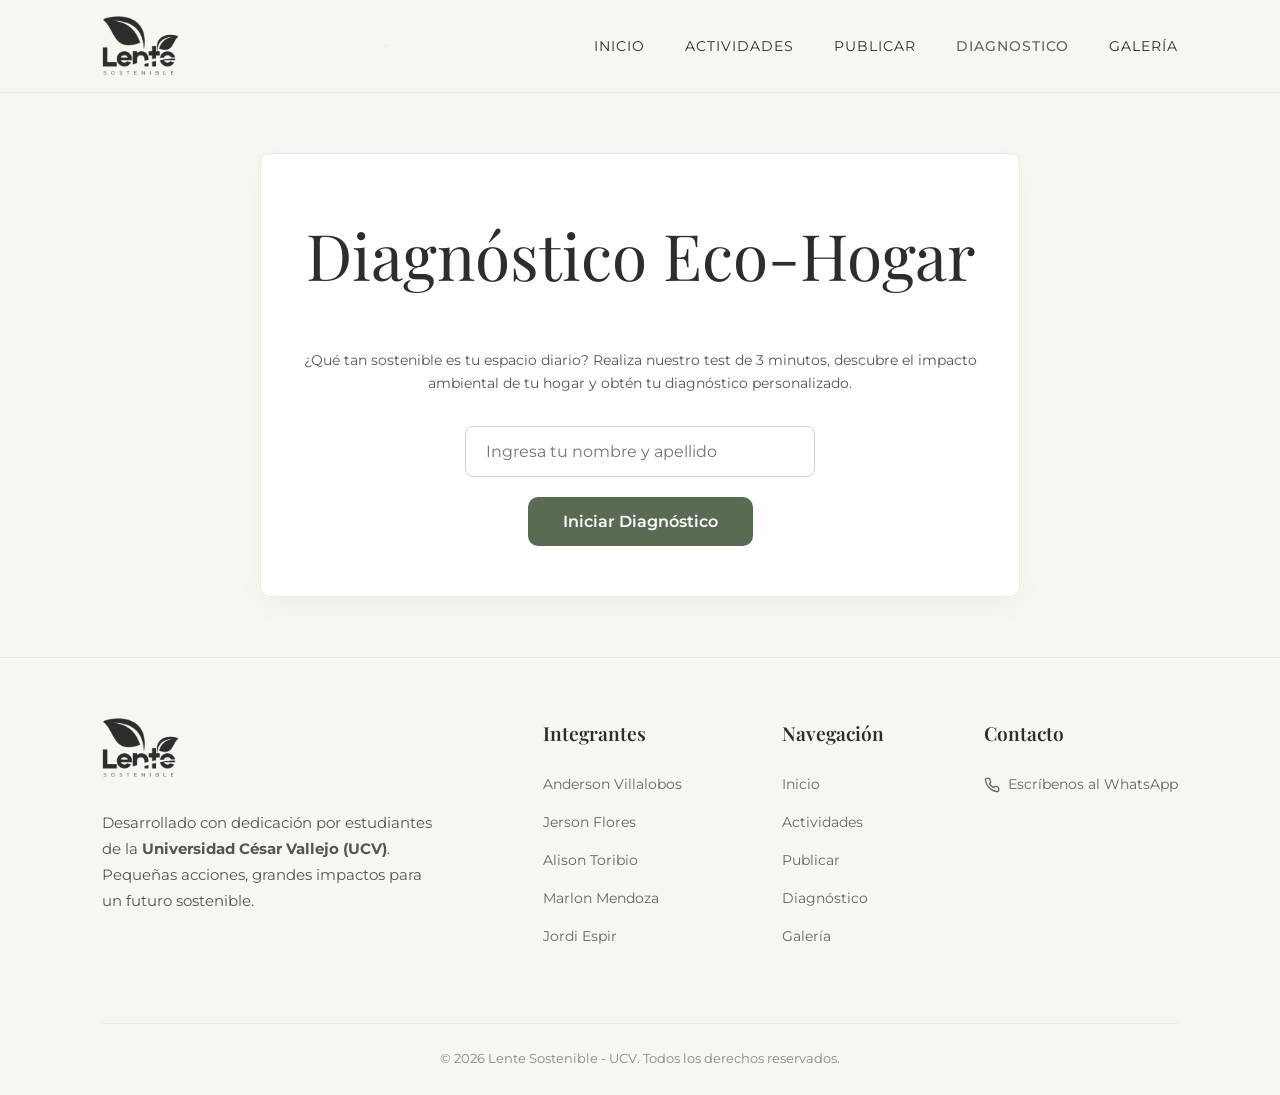
<file: diagnostico.html>
<!DOCTYPE html>
<html lang="es">
<head>
    <meta charset="UTF-8">
    <meta name="viewport" content="width=device-width, initial-scale=1.0">
    <title>Eco-Hogar | Proyecto ODS</title>
    <link rel="icon" type="image/png" href="assets/logo-ventana.png">
    <link href="https://fonts.googleapis.com/css2?family=Playfair+Display:ital,wght@0,400;0,600;1,400&family=Montserrat:wght@300;400;500&display=swap" rel="stylesheet">
    <link rel="stylesheet" href="css/styles.css">
</head>
<body>

    <nav class="navbar">
        <div class="logo">
            <a href="index.html">
                <img src="assets/logo.png" alt="Logo Proyecto ODS" class="logo-img">
            </a>
        </div>
        
        <button class="menu-toggle" id="menu-toggle" aria-label="Abrir menú">
            <span class="bar"></span>
            <span class="bar"></span>
            <span class="bar"></span>
        </button>

        <ul class="nav-links" id="nav-links">
            <li>
                <a href="index.html">
                    <svg class="nav-icon" xmlns="http://www.w3.org/2000/svg" viewBox="0 0 24 24" fill="none" stroke="currentColor" stroke-width="1.5" stroke-linecap="round" stroke-linejoin="round"><path d="m3 9 9-7 9 7v11a2 2 0 0 1-2 2H5a2 2 0 0 1-2-2z"/><polyline points="9 22 9 12 15 12 15 22"/></svg>
                    <span class="nav-text">Inicio</span>
                </a>
            </li>
            <li>
                <a href="decalogos.html">
                    <svg class="nav-icon" xmlns="http://www.w3.org/2000/svg" viewBox="0 0 24 24" fill="none" stroke="currentColor" stroke-width="1.5" stroke-linecap="round" stroke-linejoin="round"><path d="M4 19.5v-15A2.5 2.5 0 0 1 6.5 2H20v20H6.5a2.5 2.5 0 0 1-2-2.5z"/><path d="M6 6h10M6 10h10"/></svg>
                    <span class="nav-text">Actividades</span>
                </a>
            </li>
            <li>
                <a href="interactivo.html">
                    <svg class="nav-icon" xmlns="http://www.w3.org/2000/svg" viewBox="0 0 24 24" fill="none" stroke="currentColor" stroke-width="2" stroke-linecap="round" stroke-linejoin="round">
                        <path d="M23 19a2 2 0 0 1-2 2H3a2 2 0 0 1-2-2V8a2 2 0 0 1 2-2h4l2-3h6l2 3h4a2 2 0 0 1 2 2z"></path>
                        <circle cx="12" cy="13" r="4"></circle>
                    </svg>
                    <span class="nav-text">Publicar</span>
                </a>
            </li>
            <li>
                <a href="diagnostico.html" class="active">
                    <svg class="nav-icon" xmlns="http://www.w3.org/2000/svg" viewBox="0 0 24 24" fill="none" stroke="currentColor" stroke-width="1.5" stroke-linecap="round" stroke-linejoin="round"><path d="M22 11.08V12a10 10 0 1 1-5.93-9.14"></path><polyline points="22 4 12 14.01 9 11.01"></polyline></svg>
                    <span class="nav-text">Diagnostico</span>
                </a>
            </li>
            <li>
                <a href="galeria.html">
                    <svg class="nav-icon" xmlns="http://www.w3.org/2000/svg" viewBox="0 0 24 24" fill="none" stroke="currentColor" stroke-width="1.5" stroke-linecap="round" stroke-linejoin="round"><rect width="18" height="18" x="3" y="3" rx="2" ry="2"/><circle cx="9" cy="9" r="2"/><path d="m21 15-3.086-3.086a2 2 0 0 0-2.828 0L6 21"/></svg>
                    <span class="nav-text">Galería</span>
                </a>
            </li>
        </ul>
    </nav>

    <main class="main-content">
        <div class="eco-wrapper">
            
            <div id="eco-intro" class="eco-card animate-up">
                <h1 class="hero-title">Diagnóstico Eco-Hogar</h1>
                <div class="hero-divider" style="margin: 20px auto;"></div>
                <p class="viewer-narrative-text" style="text-align: center; margin-bottom: 30px;">
                    ¿Qué tan sostenible es tu espacio diario? Realiza nuestro test de 3 minutos, descubre el impacto ambiental de tu hogar y obtén tu diagnóstico personalizado.
                </p>
                <input type="text" id="user-name" class="eco-input" placeholder="Ingresa tu nombre y apellido" autocomplete="off">
                <br>
                <button id="start-btn" class="eco-btn">Iniciar Diagnóstico</button>
                <p id="name-error" class="eco-error hidden">Por favor, ingresa tu nombre para continuar.</p>
            </div>

            <div id="eco-quiz" class="eco-card hidden">
                <div class="eco-progress-bar">
                    <div id="eco-progress-fill" class="eco-progress-fill"></div>
                </div>
                <span id="question-counter" class="viewer-date-label">Pregunta 1 de 10</span>
                <h3 id="question-text" class="section-micro-title" style="margin-top: 15px; font-size: 1.3rem;">Cargando pregunta...</h3>
                
                <div id="options-container" class="eco-options">
                    </div>
            </div>

            <div id="eco-result" class="eco-card hidden animate-up">
                <h2 class="hero-title">Tu Diagnóstico</h2>
                <div class="eco-score-circle">
                    <span id="score-number">0</span>
                    <span style="font-size: 1rem; font-family: var(--font-textos);">Puntos</span>
                </div>
                <h3 id="result-rank" class="section-micro-title" style="margin-top: 20px;">Rango</h3>
                <p id="result-message" class="viewer-narrative-text" style="text-align: center; margin: 20px 0;"></p>
                
                <div id="result-actions">
                    </div>
            </div>

            <canvas id="diploma-canvas" width="800" height="600"></canvas>
        </div>
    </main>

<footer class="footer-moderno">
    <div class="footer-contenido">
        <!-- Sección Izquierda: Branding (Basado en el logo de la imagen de referencia) -->
        <div class="footer-brand">
            <img src="assets/logo.png" alt="Logo UCV ODS" class="footer-logo">
            <p class="footer-desc">Desarrollado con dedicación por estudiantes de la <strong>Universidad César Vallejo (UCV)</strong>. Pequeñas acciones, grandes impactos para un futuro sostenible.</p>
        </div>

        <!-- Secciones Derecha: Distribución de 3 columnas -->
        <div class="footer-links-grid">
            
            <!-- Columna 1: Integrantes -->
            <div class="footer-columna">
                <h4>Integrantes</h4>
                <ul>
                    <li>Anderson Villalobos</li>
                    <li>Jerson Flores</li>
                    <li>Alison Toribio</li>
                    <li>Marlon Mendoza</li>
                    <li>Jordi Espir</li>
                </ul>
            </div>

            <!-- Columna 2: Navegación -->
            <div class="footer-columna">
                <h4>Navegación</h4>
                <ul>
                    <li><a href="index.html">Inicio</a></li>
                    <li><a href="decalogos.html">Actividades</a></li>
                    <li><a href="interactivo.html">Publicar</a></li>
                    <li><a href="diagnostico.html">Diagnóstico</a></li>
                    <li><a href="galeria.html">Galería</a></li>
                </ul>
            </div>

            <!-- Columna 3: Contacto -->
            <div class="footer-columna">
                <h4>Contacto</h4>
                <ul>
                    <li>
                        <!-- Reemplaza el número '51999999999' por el tuyo -->
                        <a href="https://wa.me/51960712178" target="_blank" rel="noopener noreferrer" class="link-whatsapp">
                            <svg xmlns="http://www.w3.org/2000/svg" width="16" height="16" viewBox="0 0 24 24" fill="none" stroke="currentColor" stroke-width="2" stroke-linecap="round" stroke-linejoin="round" class="icon-whatsapp"><path d="M22 16.92v3a2 2 0 0 1-2.18 2 19.79 19.79 0 0 1-8.63-3.07 19.5 19.5 0 0 1-6-6 19.79 19.79 0 0 1-3.07-8.67A2 2 0 0 1 4.11 2h3a2 2 0 0 1 2 1.72 12.84 12.84 0 0 0 .7 2.81 2 2 0 0 1-.45 2.11L8.09 9.91a16 16 0 0 0 6 6l1.27-1.27a2 2 0 0 1 2.11-.45 12.84 12.84 0 0 0 2.81.7A2 2 0 0 1 22 16.92z"></path></svg>
                            Escríbenos al WhatsApp
                        </a>
                    </li>
                </ul>
            </div>
            
        </div>
    </div>
    
    <!-- Sección Inferior: Derechos y Redes -->
    <div class="footer-bottom">
        <p>&copy; 2026 Lente Sostenible - UCV. Todos los derechos reservados.</p>
        <!-- Espacio reservado para íconos sociales si los necesitan en el futuro, similar a image_e0c404.png -->
    </div>
</footer>

    <script src="js/diagnostico.js" defer></script>
</body>
</html>
</file>
<file: css/styles.css>
/* Variables de color y tipografía para mantener la elegancia */
:root {
    --bg-color: #F8F6F0; /* Crema suave */
    --text-color: #2D2D2D; /* Gris muy oscuro, casi negro */
    --accent-color: #5A6B53; /* Verde oliva oscuro y elegante */
    --font-titulos: 'Playfair Display', serif;
    --font-textos: 'Montserrat', sans-serif;
}

* {
    margin: 0;
    padding: 0;
    box-sizing: border-box;
}

body {
    background-color: var(--bg-color);
    color: var(--text-color);
    font-family: var(--font-textos);
    line-height: 1.6;
}

/* ================= NAVEGACIÓN ================= */
.navbar {
    display: flex;
    justify-content: space-between;
    align-items: center;
    padding: 16px 8%; /* Reducimos ligeramente el padding vertical para centrar el logo */
    background-color: var(--bg-color);
    border-bottom: 1px solid #EAEAEA; /* Una línea sutil divisoria estilo museo */
}

/* Control del tamaño y proporción del logo */
.logo-img {
    height: 60px;      /* Altura ideal para que se vea fino y no ocupe demasiado espacio */
    width: auto;       /* Hace que el ancho se adapte automáticamente sin deformar la imagen */
    display: block;
    transition: transform 0.3s ease;
}

/* Efecto sutil al pasar el mouse sobre el logo */
.logo-img:hover {
    transform: scale(1.02);
}

.nav-links {
    display: flex;
    list-style: none;
    gap: 40px; /* Espaciado entre enlaces */
}

.nav-links a {
    text-decoration: none;
    color: var(--text-color);
    font-size: 0.9rem;
    letter-spacing: 1px;
    text-transform: uppercase;
    transition: color 0.3s ease;
}

.nav-links a:hover, .nav-links a.active {
    color: var(--accent-color);
    font-weight: 500;
}
/* Ocultamos los íconos de navegación en pantallas de escritorio */
.nav-icon {
    display: none;
}

/* ================= HERO SECTION ================= */
/* ================= HERO SECTION (CROSS-FADE ELEGANTE) ================= */
.hero {
    position: relative;
    height: 80vh;
    display: flex;
    justify-content: center;
    align-items: center;
    text-align: center;
    overflow: hidden; /* Evita que las imágenes se desborden */
}

.hero-slides {
    position: absolute;
    top: 0; left: 0;
    width: 100%; height: 100%;
    z-index: 1; /* Al fondo de todo */
}

.slide {
    position: absolute;
    top: 0; left: 0;
    width: 100%; height: 100%;
    background-size: cover;
    background-position: center;
    opacity: 0; /* Totalmente invisibles por defecto */
    transition: opacity 2s ease-in-out; /* Aquí se define la finura y lentitud del cambio */
}

.slide.active {
    opacity: 1; /* Solo la imagen con la clase 'active' se desvanece a la vista */
}

.hero-overlay {
    position: absolute;
    top: 0; left: 0; width: 100%; height: 100%;
    background-color: rgba(0, 0, 0, 0.35); 
    z-index: 2; /* Por encima de las imágenes, por debajo del texto */
}

.hero-content {
    position: relative;
    z-index: 3; /* Al frente de todo para que sea clickeable y legible */
    color: #ffffff;
    max-width: 800px;
    padding: 20px;
}

.hero-title {
    font-family: var(--font-titulos);
    font-size: 4rem;
    font-weight: 400;
    margin-bottom: 20px;
}

.hero-subtitle {
    font-size: 1.2rem;
    font-weight: 300;
    margin-bottom: 40px;
}

.btn-primario {
    display: inline-block;
    padding: 15px 35px;
    background-color: transparent;
    color: #fff;
    border: 1px solid #fff;
    text-decoration: none;
    text-transform: uppercase;
    letter-spacing: 2px;
    font-size: 0.8rem;
    transition: all 0.4s ease;
}

.btn-primario:hover {
    background-color: #fff;
    color: var(--text-color);
}

/* ================= INTRO (TARJETAS) ================= */
.intro-section {
    padding: 100px 8%;
    text-align: center;
}

.intro-header h2 {
    font-family: var(--font-titulos);
    font-size: 2.5rem;
    font-weight: 400;
    margin-bottom: 60px;
}

.intro-columnas {
    display: flex;
    justify-content: space-between;
    gap: 30px; /* Espacio entre tarjetas */
}

/* Diseño de la tarjeta elegante */
.tarjeta-intro {
    flex: 1;
    background-color: #fff;
    border: 1px solid #EAEAEA;
    text-align: left;
    transition: transform 0.4s ease, box-shadow 0.4s ease;
}

.tarjeta-intro:hover {
    transform: translateY(-8px);
    box-shadow: 0 15px 30px rgba(0,0,0,0.08);
}

/* La imagen de la tarjeta */
.tarjeta-intro img {
    width: 100%;
    height: 220px;
    object-fit: cover; /* Para que la imagen no se deforme */
    display: block;
}

.tarjeta-contenido {
    padding: 25px;
}

.tarjeta-contenido h3 {
    font-family: var(--font-titulos);
    font-size: 1.4rem;
    margin-bottom: 15px;
    color: var(--text-color);
}

.tarjeta-contenido p {
    font-size: 0.95rem;
    color: #555;
}

/* ================= GRID ODS (ÍCONOS OFICIALES) ================= */
.ods-section {
    padding: 40px 8% 100px;
    text-align: center;
    background-color: #fff;
}

.ods-titulo {
    font-family: var(--font-titulos);
    font-size: 2.5rem;
    margin-bottom: 50px;
}

.ods-grid {
    display: grid;
    /* Las hacemos un poco más grandes para que luzcan los íconos */
    grid-template-columns: repeat(auto-fit, minmax(150px, 1fr));
    gap: 15px;
}

.ods-card {
    background-color: transparent; /* Quitamos el fondo blanco */
    border: none; /* Quitamos bordes */
    padding: 0;
    cursor: pointer;
    transition: transform 0.3s ease, filter 0.3s ease;
    border-radius: 3px;
    overflow: hidden; /* Evita que la imagen se salga del borde redondeado */
}

/* Efecto hover elegante para los íconos */
.ods-card:hover {
    transform: scale(1.05); /* Se agranda un poquito */
    filter: brightness(1.1); /* Se ilumina un poco */
}

.ods-icono {
    width: 100%;
    height: auto;
    display: block;
}

/* ================= FOOTER MODERNO Y ELEGANTE ================= */
.footer-moderno {
    background-color: var(--bg-color); /* Crema suave */
    border-top: 1px solid #EAEAEA;
    padding: 60px 8% 25px; /* Espaciado amplio estilo galería */
    color: var(--text-color);
    font-family: var(--font-textos);
}

.footer-contenido {
    display: flex;
    justify-content: space-between;
    flex-wrap: wrap;
    gap: 50px;
    margin-bottom: 60px;
}

/* Marca y descripción izquierda */
.footer-brand {
    flex: 1;
    min-width: 280px;
    max-width: 400px;
}

.footer-logo {
    height: 60px;
    margin-bottom: 25px;
    transition: transform 0.3s ease;
}

.footer-logo:hover {
    transform: scale(1.02);
}

.footer-desc {
    font-size: 0.95rem;
    color: #555;
    line-height: 1.7;
}

/* Distribución de las listas derechas */
.footer-links-grid {
    flex: 2;
    display: flex;
    justify-content: flex-end;
    gap: 100px; /* Separación amplia entre columnas, como en la referencia */
    flex-wrap: wrap;
}

.footer-columna h4 {
    font-family: var(--font-titulos);
    font-size: 1.2rem;
    font-weight: 600;
    margin-bottom: 25px;
    color: var(--text-color);
}

.footer-columna ul {
    list-style: none;
    padding: 0;
}

.footer-columna ul li {
    margin-bottom: 15px;
    font-size: 0.9rem;
    color: #666; /* Gris para lectura suave */
}

.footer-columna ul li a {
    text-decoration: none;
    color: #666;
    transition: color 0.3s ease;
    display: inline-flex;
    align-items: center;
}

.footer-columna ul li a:hover {
    color: var(--accent-color); /* Verde oliva al pasar el ratón */
    font-weight: 500;
}

.link-whatsapp {
    gap: 8px; /* Espaciado para el ícono */
}

/* Parte inferior del footer (Copyright) */
.footer-bottom {
    border-top: 1px solid #EAEAEA;
    padding-top: 25px;
    text-align: center; /* Cambiado para centrar el texto */
    display: flex;
    justify-content: center; /* Cambiado para centrar el contenido horizontalmente */
    align-items: center;
    font-size: 0.8rem;
    color: #888;
}

/* ================= DISEÑO RESPONSIVE (MÓVILES) ================= */
@media (max-width: 768px) {
    .footer-contenido {
        flex-direction: column;
        gap: 40px;
    }
    
    .footer-links-grid {
        justify-content: flex-start; /* Alinea a la izquierda en celular */
        gap: 40px;
    }

    .footer-columna {
        min-width: 140px; /* Asegura que no se junten demasiado */
    }

    .footer-bottom {
        flex-direction: column;
        text-align: center;
        gap: 15px;
        padding-bottom: 20px; /* Espacio extra considerando tu menú móvil pegado abajo */
    }
}

/* ================= SECCIÓN DECÁLOGO ================= */
.decalogo-header {
    text-align: center;
    padding: 80px 8% 40px;
    background-color: var(--bg-color);
}

.decalogo-header h1 {
    font-family: var(--font-titulos);
    font-size: 3rem;
    font-weight: 400;
    margin-bottom: 15px;
}

.decalogo-header p {
    max-width: 600px;
    margin: 0 auto 40px;
    font-size: 1rem;
    color: #666;
}

/* Contenedor de Pestañas (Botones) */
.tabs-contenedor {
    display: flex;
    justify-content: center;
    gap: 15px;
}

.tab-btn {
    padding: 10px 25px;
    background-color: transparent;
    border: 1px solid #D1CFC8;
    font-family: var(--font-textos);
    font-size: 0.85rem;
    text-transform: uppercase;
    letter-spacing: 1px;
    cursor: pointer;
    transition: all 0.3s ease;
}

.tab-btn:hover, .tab-btn.active {
    background-color: var(--accent-color);
    color: #fff;
    border-color: var(--accent-color);
}

/* Cuadrícula de Compromisos */
.decalogo-section {
    padding: 20px 8% 100px;
}

.decalogo-grid {
    display: grid;
    grid-template-columns: repeat(auto-fit, minmax(280px, 1fr));
    gap: 25px;
}

.decalogo-card {
    background-color: #fff;
    border: 1px solid #EAEAEA;
    padding: 40px 30px;
    display: flex;
    flex-direction: column;
    justify-content: space-between;
    cursor: pointer;
    transition: all 0.4s cubic-bezier(0.16, 1, 0.3, 1);
}

.decalogo-card:hover {
    transform: translateY(-5px);
    border-color: var(--accent-color);
    box-shadow: 0 20px 40px rgba(90, 107, 83, 0.05);
}

.card-numero {
    font-family: var(--font-titulos);
    font-size: 2.5rem;
    color: var(--accent-color);
    font-style: italic;
    margin-bottom: 20px;
    display: block;
}

.decalogo-card h3 {
    font-family: var(--font-titulos);
    font-size: 1.3rem;
    font-weight: 400;
    margin-bottom: 10px;
    color: var(--text-color);
}

.decalogo-card .resumen {
    font-size: 0.9rem;
    color: #777;
}

/* Ocultamos el bloque largo de información en la tarjeta principal */
.detalle-oculto {
    display: none;
}

/* ================= MODAL INTERACTIVO ESTILO MUSEO ================= */
.decalogo-modal {
    position: fixed;
    top: 0; left: 0;
    width: 100%; height: 100%;
    background-color: rgba(0, 0, 0, 0.4);
    backdrop-filter: blur(4px); /* Difumina suavemente el fondo */
    display: flex;
    justify-content: center;
    align-items: center;
    z-index: 1000;
    opacity: 0;
    pointer-events: none;
    transition: opacity 0.4s ease;
}

.decalogo-modal.open {
    opacity: 1;
    pointer-events: auto;
}

.modal-contenido {
    background-color: var(--bg-color);
    padding: 60px 50px;
    max-width: 550px;
    width: 90%;
    position: relative;
    border: 1px solid #D1CFC8;
    transform: translateY(30px);
    transition: transform 0.4s cubic-bezier(0.16, 1, 0.3, 1);
    text-align: left;
}

.decalogo-modal.open .modal-contenido {
    transform: translateY(0);
}

.modal-cerrar {
    position: absolute;
    top: 20px; right: 25px;
    background: none; border: none;
    font-size: 2rem; cursor: pointer;
    color: #999;
}

.modal-numero {
    font-family: var(--font-titulos);
    font-size: 4rem;
    font-style: italic;
    color: var(--accent-color);
    opacity: 0.3;
    line-height: 1;
    margin-bottom: 10px;
    display: block;
}

#modal-titulo {
    font-family: var(--font-titulos);
    font-size: 2rem;
    font-weight: 400;
    margin-bottom: 20px;
    color: var(--text-color);
}

.modal-cuerpo p {
    font-size: 1.05rem;
    color: #444;
    line-height: 1.7;
    margin-bottom: 30px;
}

.modal-badge {
    display: inline-block;
    padding: 6px 16px;
    background-color: var(--accent-color);
    color: #fff;
    font-size: 0.75rem;
    text-transform: uppercase;
    letter-spacing: 1px;
}


/* ==========================================================================
   ================= SECCIÓN: PROYECTO HOGAR SOSTENIBLE =====================
   ========================================================================== */

/* 1. CONTENEDOR PRINCIPAL Y CABECERA DEL CASO DE ESTUDIO */
.project-showcase {
    margin-top: 60px;
    background-color: #FFFFFF;
    border: 1px solid #EAEAEA;
    padding: 50px 8%;
}

.project-header {
    text-align: center;
    margin-bottom: 50px;
}

.project-tag {
    font-size: 0.75rem;
    text-transform: uppercase;
    letter-spacing: 2px;
    color: var(--accent-color);
    font-weight: 600;
}

.project-header h3 {
    font-family: var(--font-titulos);
    font-size: 2rem;
    color: var(--text-color);
    margin: 10px 0;
}


/* 2. ESTRUCTURA DE FASES Y SEPARADORES GENERALES */
.project-phase {
    margin-bottom: 40px;
}

.phase-meta {
    margin-bottom: 25px;
}

.phase-meta h4 {
    font-family: var(--font-titulos);
    font-size: 1.3rem;
    color: var(--text-color);
}

.phase-meta p {
    font-size: 0.9rem;
    color: #666;
}

.phase-divider {
    border: none;
    height: 1px;
    background-color: #F0F0F0;
    margin: 40px 0;
}


/* 3. MAQUETACIÓN VISUAL (GRID, SPLIT Y CONTENEDORES DE IMAGEN) */
/* Grilla estándar de 2 columnas simétricas (Fase 1: Planos) */
.phase-grid {
    display: grid;
    grid-template-columns: 1fr 1fr;
    gap: 20px;
}

/* División estándar asimétrica de 2 columnas */
.phase-split {
    display: grid;
    grid-template-columns: 1.5fr 1fr;
    gap: 30px;
    align-items: center;
}

/* Envoltura premium para imágenes fijas */
.img-wrapper {
    position: relative;
    background-color: #F8F6F0;
    border: 1px solid #EAEAEA;
    overflow: hidden;
}

.text-center { 
    text-align: center; 
}


/* 4. EFECTOS E INTERACTIVIDAD EN IMÁGENES (ZOOM / LIGHTBOX) */
.zoomable-img {
    width: 100%;
    height: auto;
    display: block;
    cursor: zoom-in; /* Indica visualmente que se puede ampliar */
    transition: transform 0.4s ease;
}

.zoomable-img:hover {
    transform: scale(1.03);
}

.img-caption {
    display: block;
    font-size: 0.75rem;
    color: #888;
    margin-top: 8px;
    font-style: italic;
}


/* 5. FASE 02: INTERVENCIÓN RESIDENCIAL (PROPUESTA SOSTENIBLE INTERACTIVA) */
/* Ajuste de proporción optimizado para mitigar peso visual del plano */
.phase-split.split-balanced {
    grid-template-columns: 1.2fr 0.8fr;
    gap: 40px;
    align-items: flex-start; /* Evita desajustes en textos cortos alineando al tope */
}

/* Control y enmarcación estilo paspartú del plano técnico */
.blueprint-wrapper {
    max-width: 650px;
    margin: 0 auto;
    background-color: #FFFFFF;
    padding: 10px;
    border: 1px solid #EAEAEA;
}

.blueprint-wrapper img {
    max-height: 380px;
    width: 100%;
    object-fit: contain;
}

/* Estructura del Índice Refinado de Componentes */
.legend-container-refined {
    background: transparent;
    padding-top: 5px;
}

.legend-title-refined {
    font-family: var(--font-textos);
    font-size: 0.8rem;
    font-weight: 600;
    text-transform: uppercase;
    letter-spacing: 1.5px;
    color: var(--text-color);
    margin-bottom: 15px;
    padding-bottom: 8px;
    border-bottom: 1px solid #EAEAEA;
}

/* Reseteo general de la lista del índice */
.legend-architectural-compact {
    list-style: none;
    padding: 0;
    margin: 0;
}

/* Filas compactas del índice */
.legend-item-compact {
    display: flex;
    align-items: center;
    gap: 14px;
    padding: 10px 0;
    border-bottom: 1px solid #F5F5F3;
}

/* Marco arquitectónico para albergar los íconos del proyecto */
.icon-frame-native {
    width: 32px;
    height: 32px;
    display: flex;
    justify-content: center;
    align-items: center;
    background-color: #F8F6F0; /* Contraste crema suave */
    border-radius: 6px;
    flex-shrink: 0; /* Evita que el contenedor se deforme */
}

.native-icon-img {
    width: 28px;
    height: 28px;
    object-fit: contain;
}

/* Textos informativos de los componentes del plano */
.legend-text-compact h6 {
    font-family: var(--font-textos);
    font-size: 0.85rem;
    font-weight: 600;
    color: var(--text-color);
    margin: 0;
    line-height: 1.2;
}

.legend-text-compact p {
    font-size: 0.75rem;
    color: #666;
    margin: 2px 0 0 0;
    line-height: 1.3;
}


/* 6. FASE 03: VISUALIZACIÓN E IMPLEMENTACIÓN (CARRUSEL MINIMALISTA) */
.sleek-carousel-container {
    position: relative;
    display: flex;
    align-items: center;
    gap: 10px;
}

.sleek-carousel {
    display: flex;
    overflow-x: auto;
    scroll-snap-type: x mandatory;
    scroll-behavior: smooth;
    gap: 15px;
    scrollbar-width: none; /* Oculta barra de navegación en Firefox */
}

.sleek-carousel::-webkit-scrollbar {
    display: none; /* Oculta barra de navegación en Chrome, Safari y Edge */
}

.sleek-carousel img {
    flex: 0 0 100%; /* Obliga a que cada render tome todo el ancho del carrusel */
    scroll-snap-align: center;
}

.carousel-btn {
    background: transparent;
    border: 1px solid #EAEAEA;
    color: var(--text-color);
    font-size: 1.2rem;
    padding: 8px 15px;
    cursor: pointer;
    transition: background 0.3s;
}

.carousel-btn:hover {
    background: #F8F6F0;
}


/* 7. ADAPTABILIDAD RESPONSIVE REFINADA (MÓVILES) */
@media (max-width: 768px) {
    /* Unificación de colapso vertical para todas las variantes de grilla */
    .phase-grid, 
    .phase-split,
    .phase-split.split-balanced {
        grid-template-columns: 1fr;
        gap: 30px;
    }
    
    /* Liberación de restricciones espaciales en pantallas pequeñas */
    .blueprint-wrapper {
        max-width: 100%;
        padding: 5px;
    }
    
    .blueprint-wrapper img {
        max-height: none;
    }

    .project-showcase {
        padding: 40px 5%;
    }

    /* Ocultamos los botones físicos: en móvil el usuario interactúa mediante touch (swipe) */
    .carousel-btn {
        display: none;
    }
}


/* ==========================================================================
   ================= COMPONENTE: LIGHTBOX / MODAL PREMIUM ===================
   ========================================================================== */

.lightbox-overlay {
    position: fixed;
    top: 0;
    left: 0;
    width: 100%;
    height: 100%;
    background-color: rgba(20, 20, 20, 0.92); /* Fondo oscuro sofisticado */
    display: flex;
    justify-content: center;
    align-items: center;
    z-index: 3000; /* Asegura que esté por encima del menú y el contenido */
    opacity: 1;
    transition: opacity 0.3s ease;
}

/* Estado oculto indispensable para el JavaScript */
.lightbox-overlay.hidden {
    display: none;
    opacity: 0;
    pointer-events: none;
}

/* Contenedor de la imagen ampliada */
#lightbox-target {
    max-width: 85%;
    max-height: 80vh;
    object-fit: contain;
    border: 5px solid #FFFFFF; /* Marco paspartú blanco */
    box-shadow: 0 20px 40px rgba(0, 0, 0, 0.6);
    animation: zoomInLight 0.3s ease;
}

/* Botón de cierre (X) */
.close-lightbox {
    position: absolute;
    top: 30px;
    right: 40px;
    font-size: 3rem;
    color: #FFFFFF;
    cursor: pointer;
    line-height: 1;
    transition: color 0.3s, transform 0.3s;
}

.close-lightbox:hover {
    color: var(--accent-color);
    transform: scale(1.1);
}

/* Animación sutil de apertura */
@keyframes zoomInLight {
    from {
        transform: scale(0.95);
        opacity: 0;
    }
    to {
        transform: scale(1);
        opacity: 1;
    }
}

/* Ajuste adaptativo para móviles */
@media (max-width: 768px) {
    #lightbox-target {
        max-width: 92%;
        border: 3px solid #FFFFFF;
    }
    .close-lightbox {
        top: 20px;
        right: 25px;
        font-size: 2.5rem;
    }
}

/* ================= SECCIÓN PODCAST (SPLIT LAYOUT) ================= */
.podcast-container {
    display: flex;
    min-height: calc(100vh - 86px - 70px); /* Ajuste dinámico restando Navbar y Footer */
    background-color: #fff;
}

/* Bloque de Imagen Ocupa el 45% exacto */
.podcast-cover-wrapper {
    flex: 0 0 45%;
    position: relative;
    overflow: hidden;
    background-color: #1a1a1a;
}

.podcast-cover {
    width: 100%;
    height: 100%;
    position: relative;
}

.podcast-cover img {
    width: 100%;
    height: 100%;
    object-fit: cover;
    transition: transform 1.2s cubic-bezier(0.16, 1, 0.3, 1);
}

/* Efecto dramático de exposición al pasar el mouse por la sección */
.podcast-container:hover .podcast-cover img {
    transform: scale(1.04);
}

.cover-overlay {
    position: absolute;
    top: 0; left: 0;
    width: 100%; height: 100%;
    background: linear-gradient(to right, rgba(0,0,0,0.2), transparent);
    pointer-events: none;
}

/* Bloque de Contenido Ocupa el 55% */
.podcast-content {
    flex: 0 0 55%;
    padding: 80px 8%;
    display: flex;
    flex-direction: column;
    justify-content: center;
}

.podcast-tag {
    font-size: 0.75rem;
    text-transform: uppercase;
    letter-spacing: 2px;
    color: var(--accent-color);
    font-weight: 500;
    margin-bottom: 15px;
    display: block;
}

.podcast-titulo {
    font-family: var(--font-titulos);
    font-size: 2.6rem;
    font-weight: 400;
    line-height: 1.25;
    margin-bottom: 20px;
    color: var(--text-color);
}

.podcast-meta {
    font-size: 0.85rem;
    color: #777;
    margin-bottom: 30px;
}

.meta-separador {
    margin: 0 10px;
    color: #D1CFC8;
}

.podcast-descripcion {
    font-size: 1.05rem;
    line-height: 1.7;
    color: #444;
    margin-bottom: 45px;
    max-width: 580px;
}

/* ================= REPRODUCTOR MINIMALISTA CUSTOM ================= */
.custom-player {
    background-color: #fff;
    border: 1px solid #EAEAEA;
    padding: 25px 30px;
    max-width: 580px;
    box-shadow: 0 10px 30px rgba(0,0,0,0.02);
}

.player-controles {
    display: flex;
    align-items: center;
    gap: 20px;
}

/* Botón Play Redondo Minimalista */
.player-btn {
    width: 45px;
    height: 45px;
    border-radius: 50%;
    border: none;
    background-color: var(--accent-color);
    cursor: pointer;
    display: flex;
    justify-content: center;
    align-items: center;
    transition: all 0.3s ease;
}

.player-btn:hover {
    background-color: var(--text-color);
    transform: scale(1.05);
}

.player-btn svg {
    width: 18px;
    height: 18px;
    fill: #fff;
}

/* Barra de Tiempo Interactiva */
.progreso-contenedor {
    flex: 1;
    cursor: pointer;
    padding: 10px 0; /* Área de click aumentada */
}

.progreso-linea {
    width: 100%;
    height: 3px;
    background-color: #E8E6E0;
    position: relative;
}

.progreso-actual {
    height: 100%;
    width: 0%;
    background-color: var(--accent-color);
    position: absolute;
    top: 0; left: 0;
    transition: width 0.1s linear;
}

/* Contadores numéricos */
.player-tiempo {
    font-family: var(--font-textos);
    font-size: 0.85rem;
    color: #666;
    display: flex;
    gap: 4px;
    min-width: 80px;
    justify-content: flex-end;
}

.hidden {
    display: none !important;
}

/* Responsive para Pantallas Medianas/Pequeñas */
@media (max-width: 992px) {
    .podcast-container {
        flex-direction: column;
    }
    .podcast-cover-wrapper, .podcast-content {
        flex: 0 0 100%;
    }
    .podcast-cover-wrapper {
        height: 350px;
    }
    .podcast-content {
        padding: 50px 8%;
    }
}


/* ================= SECCIÓN VIDEOS (SIMETRÍA PREMIUM) ================= */
.videos-container {
    padding: 80px 8% 120px;
    background-color: var(--bg-color);
    text-align: center;
}

.videos-header {
    margin-bottom: 60px;
}

.videos-tag {
    font-size: 0.75rem;
    text-transform: uppercase;
    letter-spacing: 2px;
    color: var(--accent-color);
    font-weight: 500;
    margin-bottom: 15px;
    display: block;
}

.videos-header h1 {
    font-family: var(--font-titulos);
    font-size: 3rem;
    font-weight: 400;
    margin-bottom: 20px;
}

.videos-header p {
    max-width: 650px;
    margin: 0 auto;
    font-size: 1.05rem;
    color: #555;
    line-height: 1.7;
}

/* Grilla fija de dos columnas idénticas */
.videos-grid {
    display: grid;
    grid-template-columns: repeat(2, 1fr);
    gap: 40px;
    max-width: 1150px;
    margin: 0 auto;
}

.video-card {
    background-color: #fff;
    border: 1px solid #EAEAEA;
    text-align: left;
    cursor: pointer;
    transition: transform 0.4s cubic-bezier(0.16, 1, 0.3, 1), box-shadow 0.4s ease;
}

.video-card:hover {
    transform: translateY(-6px);
    box-shadow: 0 15px 35px rgba(0, 0, 0, 0.04);
}

/* Forzar proporción 16:9 exacta sin importar el tamaño de pantalla */
.video-thumbnail-wrapper {
    position: relative;
    width: 100%;
    padding-top: 56.25%; /* Relación de aspecto clásica 16:9 */
    overflow: hidden;
    background-color: #000;
}

.video-thumbnail {
    position: absolute;
    top: 0; left: 0;
    width: 100%; height: 100%;
    object-fit: cover;
    transition: transform 0.8s cubic-bezier(0.16, 1, 0.3, 1);
}

.video-card:hover .video-thumbnail {
    transform: scale(1.04);
}

/* Filtro translúcido sobre el póster */
.video-overlay-card {
    position: absolute;
    top: 0; left: 0;
    width: 100%; height: 100%;
    background-color: rgba(0, 0, 0, 0.2);
    display: flex;
    justify-content: center;
    align-items: center;
    transition: background-color 0.3s ease;
}

.video-card:hover .video-overlay-card {
    background-color: rgba(0, 0, 0, 0.4);
}

/* Botón de Play Flotante */
.play-icon-circle {
    width: 65px;
    height: 65px;
    border-radius: 50%;
    background-color: rgba(255, 255, 255, 0.95);
    display: flex;
    justify-content: center;
    align-items: center;
    transition: all 0.3s cubic-bezier(0.16, 1, 0.3, 1);
    box-shadow: 0 6px 20px rgba(0,0,0,0.15);
}

.video-card:hover .play-icon-circle {
    transform: scale(1.1);
    background-color: var(--accent-color);
}

.play-icon-circle svg {
    width: 24px;
    height: 24px;
    fill: var(--text-color);
    margin-left: 4px; /* Pequeño ajuste geométrico para centrar el triángulo */
    transition: fill 0.3s ease;
}

.video-card:hover .play-icon-circle svg {
    fill: #fff;
}

.video-info {
    padding: 30px;
}

.video-info h3 {
    font-family: var(--font-titulos);
    font-size: 1.4rem;
    font-weight: 400;
    margin-bottom: 12px;
    color: var(--text-color);
}

.video-info p {
    font-size: 0.95rem;
    color: #666;
    line-height: 1.6;
}

/* ================= REGISTRO LIGHTBOX (MODAL DE VIDEO) ================= */
.video-lightbox {
    position: fixed;
    top: 0; left: 0;
    width: 100%; height: 100%;
    background-color: rgba(0, 0, 0, 0.65);
    backdrop-filter: blur(8px);
    display: flex;
    justify-content: center;
    align-items: center;
    z-index: 2000;
    opacity: 0;
    pointer-events: none;
    transition: opacity 0.4s ease;
}

.video-lightbox.open {
    opacity: 1;
    pointer-events: auto;
}

.lightbox-content {
    width: 90%;
    max-width: 950px;
    position: relative;
    transform: scale(0.95);
    transition: transform 0.4s cubic-bezier(0.16, 1, 0.3, 1);
}

.video-lightbox.open .lightbox-content {
    transform: scale(1);
}

.lightbox-close {
    position: absolute;
    top: -45px; right: 0;
    background: none; border: none;
    color: #fff; font-size: 2.5rem;
    cursor: pointer;
    line-height: 1;
    transition: color 0.3s ease;
}

.lightbox-close:hover {
    color: var(--accent-color);
}

.video-wrapper-iframe {
    position: relative;
    padding-top: 56.25%; /* Mantiene 16:9 en el reproductor */
    background-color: #000;
    box-shadow: 0 30px 60px rgba(0,0,0,0.4);
}

.video-wrapper-iframe iframe {
    position: absolute;
    top: 0; left: 0;
    width: 100%; height: 100%;
    border: 0;
}

/* Adaptación para pantallas móviles */
@media (max-width: 768px) {
    .videos-grid {
        grid-template-columns: 1fr;
        gap: 30px;
    }
    .video-info {
        padding: 20px;
    }
}


/* ================= SECCIÓN GALERÍA (MUSEUM MOSAIC) ================= */
.galeria-header {
    text-align: center;
    padding: 80px 8% 40px;
    background-color: var(--bg-color);
}

.galeria-tag {
    font-size: 0.75rem;
    text-transform: uppercase;
    letter-spacing: 2px;
    color: var(--accent-color);
    font-weight: 500;
    margin-bottom: 15px;
    display: block;
}

.galeria-header h1 {
    font-family: var(--font-titulos);
    font-size: 3rem;
    font-weight: 400;
    margin-bottom: 20px;
}

.galeria-header p {
    max-width: 650px;
    margin: 0 auto 40px;
    font-size: 1.05rem;
    color: #555;
    line-height: 1.7;
}

/* Botones de Categorías */
.galeria-filtros {
    display: flex;
    justify-content: center;
    gap: 12px;
    flex-wrap: wrap;
}

.filtro-btn {
    padding: 8px 22px;
    background: transparent;
    border: 1px solid #D1CFC8;
    font-family: var(--font-textos);
    font-size: 0.8rem;
    text-transform: uppercase;
    letter-spacing: 1px;
    cursor: pointer;
    transition: all 0.3s ease;
}

.filtro-btn:hover, .filtro-btn.active {
    background-color: var(--text-color);
    color: #fff;
    border-color: var(--text-color);
}

/* Configuración Bento Grid / Mosaic */
.galeria-section {
    padding: 20px 8% 120px;
    background-color: var(--bg-color);
}

.galeria-grid {
    display: grid;
    grid-template-columns: repeat(auto-fill, minmax(320px, 1fr));
    grid-auto-rows: 280px; /* Altura base del bloque */
    gap: 25px;
    max-width: 1200px;
    margin: 0 auto;
}

/* Modificadores estructurales de asimetría */
.galeria-item {
    position: relative;
    overflow: hidden;
    background-color: #EAEAEA;
    transition: opacity 0.4s ease, transform 0.4s ease;
}

@media (min-width: 768px) {
    .item-wide {
        grid-column: span 2; /* Ocupa dos columnas */
    }
    .item-tall {
        grid-row: span 2; /* Ocupa dos filas de altura */
    }
}

.img-wrapper {
    width: 100%; height: 100%;
    position: relative;
    cursor: pointer;
}

.img-wrapper img {
    width: 100%; height: 100%;
    object-fit: cover;
    display: block;
    transition: transform 0.8s cubic-bezier(0.16, 1, 0.3, 1);
}

/* Capa de información oculta que sube suavemente */
.item-overlay {
    position: absolute;
    top: 0; left: 0;
    width: 100%; height: 100%;
    background: linear-gradient(to top, rgba(0,0,0,0.7) 0%, rgba(0,0,0,0.1) 60%, transparent 100%);
    display: flex;
    align-items: flex-end;
    padding: 30px;
    opacity: 0;
    transition: opacity 0.4s ease;
}

.item-info {
    transform: translateY(15px);
    transition: transform 0.4s cubic-bezier(0.16, 1, 0.3, 1);
    color: #fff;
}

.item-cat {
    font-size: 0.7rem;
    text-transform: uppercase;
    letter-spacing: 1.5px;
    color: #C0CBB7; /* Tono verde oliva suave */
    display: block;
    margin-bottom: 5px;
}

.item-info h3 {
    font-family: var(--font-titulos);
    font-size: 1.4rem;
    font-weight: 400;
    margin-bottom: 5px;
}

.item-fecha {
    font-size: 0.75rem;
    opacity: 0.7;
    font-style: italic;
}

/* Efectos Hover combinados */
.galeria-item:hover .img-wrapper img {
    transform: scale(1.05);
}

.galeria-item:hover .item-overlay {
    opacity: 1;
}

.galeria-item:hover .item-info {
    transform: translateY(0);
}

/* ================= LIGHTBOX FOTOGRÁFICO AVANZADO ================= */
.galeria-lightbox {
    position: fixed;
    top: 0; left: 0;
    width: 100%; height: 100%;
    background-color: rgba(247, 245, 240, 0.85); /* Fondo claro de museo */
    backdrop-filter: blur(15px); /* Desenfoque extremo ultra elegante */
    display: flex;
    justify-content: center;
    align-items: center;
    z-index: 3000;
    opacity: 0;
    pointer-events: none;
    transition: opacity 0.5s ease;
}

.galeria-lightbox.open {
    opacity: 1;
    pointer-events: auto;
}

.lightbox-close {
    position: absolute;
    top: 30px; right: 40px;
    background: none; border: none;
    font-size: 3rem; font-weight: 300;
    cursor: pointer; color: var(--text-color);
    transition: transform 0.3s ease;
}

.lightbox-close:hover {
    transform: rotate(90deg);
}

/* Caja contenedora: Diseño limpio tipo Portfolio */
.lightbox-box {
    background-color: #fff;
    border: 1px solid #E2E0D9;
    max-width: 1000px;
    width: 90%;
    display: flex;
    box-shadow: 0 40px 90px rgba(0,0,0,0.08);
    transform: scale(0.97);
    transition: transform 0.5s cubic-bezier(0.16, 1, 0.3, 1);
}

.galeria-lightbox.open .lightbox-box {
    transform: scale(1);
}

#lightbox-img {
    width: 60%;
    max-height: 75vh;
    object-fit: cover;
    background-color: #f2f2f2;
}

.lightbox-caption {
    width: 40%;
    padding: 50px;
    display: flex;
    flex-direction: column;
    justify-content: center;
    text-align: left;
    border-left: 1px solid #E2E0D9;
}

.caption-cat {
    font-size: 0.75rem;
    text-transform: uppercase;
    letter-spacing: 2px;
    color: var(--accent-color);
    margin-bottom: 15px;
    display: block;
    font-weight: 500;
}

#lightbox-titulo {
    font-family: var(--font-titulos);
    font-size: 2.2rem;
    font-weight: 400;
    line-height: 1.2;
    margin-bottom: 20px;
    color: var(--text-color);
}

#lightbox-desc {
    font-size: 0.95rem;
    line-height: 1.6;
    color: #555;
    margin-bottom: 30px;
}

.caption-fecha {
    font-size: 0.85rem;
    color: #999;
    font-style: italic;
}

/* Ajustes Responsive para la Ficha Técnica */
@media (max-width: 850px) {
    .lightbox-box {
        flex-direction: column;
    }
    #lightbox-img {
        width: 100%;
        height: 40vh;
    }
    .lightbox-caption {
        width: 100%;
        padding: 30px;
        border-left: none;
        border-top: 1px solid #E2E0D9;
    }
    #lightbox-titulo {
        font-size: 1.6rem;
    }
}


/* ================= MODAL DE EXHIBICIÓN ODS (TAMAÑO REDUCIDO PREMIUM) ================= */
.ods-lightbox {
    position: fixed;
    top: 0; left: 0;
    width: 100%; height: 100%;
    background-color: rgba(248, 246, 240, 0.85); /* Tono crema de tu sitio */
    backdrop-filter: blur(12px);
    display: flex;
    justify-content: center;
    align-items: center;
    z-index: 3000;
    opacity: 0;
    pointer-events: none;
    transition: opacity 0.4s ease;
}

.ods-lightbox.open {
    opacity: 1;
    pointer-events: auto;
}

.ods-close-btn {
    position: absolute;
    top: 25px; right: 35px;
    background: none; border: none;
    font-size: 2.8rem; font-weight: 200;
    cursor: pointer;
    color: var(--text-color);
    transition: transform 0.3s ease;
}

.ods-close-btn:hover {
    transform: rotate(90deg);
}

/* Caja de Proporciones Reducidas y Elegantes */
.ods-modal-box {
    background-color: #fff;
    border: 1px solid #E2E0D9;
    max-width: 820px; /* Tamaño reducido de alta gama */
    width: 90%;
    display: flex;
    box-shadow: 0 30px 70px rgba(0,0,0,0.05);
    transform: scale(0.98);
    transition: transform 0.4s cubic-bezier(0.16, 1, 0.3, 1);
}

.ods-lightbox.open .ods-modal-box {
    transform: scale(1);
}

/* Equilibrio exacto del 50% */
.ods-modal-media {
    width: 50%;
    background-color: #FAF9F5;
    display: flex;
    align-items: center;
    justify-content: center;
    overflow: hidden;
}

#modal-ods-img {
    width: 100%;
    height: 100%;
    object-fit: cover;
    display: block;
}

/* Ficha descriptiva compacta */
.ods-modal-caption {
    width: 50%;
    padding: 35px 40px; /* Reducción de espaciados internos */
    display: flex;
    flex-direction: column;
    justify-content: center;
    text-align: left;
    border-left: 1px solid #E2E0D9;
}

.ods-badge {
    font-size: 0.7rem;
    text-transform: uppercase;
    letter-spacing: 2px;
    color: var(--accent-color);
    margin-bottom: 10px;
    display: block;
    font-weight: 500;
}

#modal-ods-titulo {
    font-family: var(--font-titulos);
    font-size: 1.6rem; /* Tipografía más fina y contenida */
    font-weight: 400;
    line-height: 1.25;
    color: var(--text-color);
    margin-bottom: 12px;
}

.ods-divider {
    width: 35px;
    height: 1px;
    background-color: var(--accent-color);
    margin-bottom: 20px;
}

.ods-modal-caption h3 {
    font-family: var(--font-textos);
    font-size: 0.7rem;
    text-transform: uppercase;
    letter-spacing: 1px;
    color: #888;
    margin-bottom: 6px;
}

.ods-meta-text {
    font-size: 0.9rem;
    line-height: 1.5;
    color: var(--text-color);
    margin-bottom: 20px;
}

.ods-detalle-text {
    font-size: 0.85rem;
    line-height: 1.5;
    color: #666;
    font-style: italic;
}

/* Responsividad para pantallas móviles */
@media (max-width: 768px) {
    .ods-modal-box {
        flex-direction: column;
        max-height: 80vh;
        overflow-y: auto;
    }
    .ods-modal-media {
        width: 100%;
        height: 28vh;
    }
    .ods-modal-caption {
        width: 100%;
        padding: 25px;
        border-left: none;
        border-top: 1px solid #E2E0D9;
    }
    #modal-ods-titulo {
        font-size: 1.4rem;
    }
}



/* ==========================================================================
   ================= COMPONENTE: MURAL VIRTUAL ESTILO MUSEO =================
   ========================================================================== */

/* ==========================================================================
   ================= CABECERA (HERO) DEL MURAL VIRTUAL ======================
   ========================================================================== */
.mural-hero {
    text-align: center;
    padding: 80px 8% 30px; 
    background-color: var(--bg-color); 
    display: flex;
    flex-direction: column;
    align-items: center; 
}

.hero-badge {
    font-family: var(--font-textos);
    font-size: 0.75rem;
    text-transform: uppercase;
    letter-spacing: 2px;
    color: var(--accent-color); 
    font-weight: 500;
    margin-bottom: 25px;
}

.hero-title-1 {
    font-family: var(--font-titulos); 
    font-size: 3rem;
    font-weight: 500;
    color: var(--text-color);
    line-height: 1.2;
    margin-bottom: 20px;
    max-width: 800px;
}

.hero-description {
    font-family: var(--font-textos); 
    font-size: 1.05rem;
    color: #666666;
    max-width: 650px; 
    line-height: 1.6;
    margin-bottom: 35px;
}

.btn-icon-svg {
    width: 18px;
    height: 18px;
    margin-right: 8px;
    vertical-align: middle;
}

/* ================= CONTENEDOR DE LA GALERÍA (AJUSTADO) ================= */
.mural-section {
    padding: 0 8% 80px; 
    background-color: var(--bg-color);
}

/* Grid de la Galería de Arte */
.art-mural-grid {
    display: grid;
    grid-template-columns: repeat(auto-fill, minmax(280px, 1fr));
    gap: 35px;
    margin-top: 50px;
}


/* Tarjetas Individuales (Estilo Cuadro de Exposición) */
.art-card {
    background-color: #FFFFFF;
    border: 1px solid #EAEAEA;
    border-radius: 0px; /* Esquinas rectas estilo cuadro clásico */
    overflow: hidden;
    cursor: pointer;
    box-shadow: 0 4px 20px rgba(0, 0, 0, 0.02);
    transition: transform 0.4s cubic-bezier(0.16, 1, 0.3, 1), box-shadow 0.4s ease;
}

.art-card:hover {
    transform: translateY(-5px);
    box-shadow: 0 15px 35px rgba(0, 0, 0, 0.07);
}

/* Marco del Lienzo */
.art-card-frame {
    width: 100%;
    height: 240px;
    overflow: hidden;
    background-color: #F3F3F3;
    position: relative;
}

.art-card-frame img {
    width: 100%;
    height: 100%;
    object-fit: cover;
    transition: transform 0.6s cubic-bezier(0.16, 1, 0.3, 1);
}

.art-card:hover .art-card-frame img {
    transform: scale(1.01); /* Zoom elegante idéntico al de tus decálogos */
}

/* Ficha Técnica de la Obra (Contenido de la Tarjeta) */
.art-card-details {
    padding: 20px;
    background: #FFFFFF;
}

.art-card-details h4 {
    font-family: var(--font-titulos);
    font-size: 1.15rem;
    color: var(--text-color);
    margin-bottom: 6px;
    white-space: nowrap;
    overflow: hidden;
    text-overflow: ellipsis;
}

.art-author-info {
    font-family: var(--font-textos);
    font-size: 0.75rem;
    text-transform: uppercase;
    letter-spacing: 1px;
    color: var(--accent-color);
    font-weight: 500;
}

/* ================= SISTEMA DE MODALES ELEGANTES ================= */
.mural-modal {
    position: fixed;
    top: 0;
    left: 0;
    width: 100%;
    height: 100%;
    background-color: rgba(26, 26, 26, 0.6); /* Fondo translúcido oscuro */
    backdrop-filter: blur(4px);
    display: flex;
    justify-content: center;
    align-items: center;
    z-index: 1000;
    padding: 20px;
    transition: opacity 0.3s ease;
}

.mural-modal.hidden {
    display: none;
    opacity: 0;
    pointer-events: none;
}

.mural-modal-box {
    background-color: var(--bg-color);
    padding: 40px;
    position: relative;
    box-shadow: 0 20px 50px rgba(0,0,0,0.15);
    max-width: 900px;
    width: 100%;
    max-height: 90vh;
    overflow-y: auto;
}

/* Caja de Formulario Estilizada */
.form-box {
    max-width: 500px;
    border-radius: 8px;
}

/* Diseño del Visor de Obras de Arte a Doble Columna */
.viewer-box {
    max-width: 850px;
    padding: 0px; /* Sin padding interno para pegar la imagen al borde */
    border-radius: 4px;
    overflow: hidden;
}

.viewer-content-layout {
    display: flex;
    min-height: 450px;
}

/* Contenedor de la imagen en el modal */
.viewer-media-frame {
    flex: 1.2; /* Mantiene la proporción de espacio entre la foto y el texto */
    background-color: var(--bg-color);
    display: flex;
    align-items: center;
    justify-content: center;
    overflow: hidden; /* Fundamental: oculta lo que sobresalga de la imagen */
    padding: 0; /* Asegura que no haya ningún borde interno */
    margin: 0;
}

/* La imagen dentro del modal */
#view-modal-img {
    width: 100%;
    height: 100%;
    object-fit: cover; /* La magia: Rellena el 100% del cuadro sin deformar la foto */
    object-position: center; /* Asegura que el recorte se haga enfocando el centro de la imagen */
    display: block; /* Evita pequeños márgenes invisibles que a veces deja el navegador */
}

.viewer-text-details {
    flex: 0.9;
    padding: 45px;
    background-color: #FFFFFF;
    display: flex;
    flex-direction: column;
    justify-content: center;
}

/* Tipografía de los Modales */
.viewer-author-badge {
    font-family: var(--font-textos);
    font-size: 0.75rem;
    text-transform: uppercase;
    letter-spacing: 1px;
    color: var(--accent-color);
    font-weight: 600;
    margin-bottom: 8px;
}

.viewer-box h3 {
    font-family: var(--font-titulos);
    font-size: 1.8rem;
    color: var(--text-color);
    line-height: 1.3;
}

.viewer-date-label {
    font-family: var(--font-textos);
    font-size: 0.8rem;
    color: #999;
    margin-top: 4px;
}

.section-micro-title {
    font-family: var(--font-textos);
    font-size: 0.8rem;
    text-transform: uppercase;
    font-weight: 600;
    color: var(--text-color);
    margin-bottom: 8px;
    letter-spacing: 0.5px;
}

.viewer-narrative-text {
    font-family: var(--font-textos);
    font-size: 0.9rem;
    line-height: 1.6;
    color: #555;
    white-space: pre-line;
}

/* Formularios minimalistas */
.form-group {
    margin-bottom: 18px;
}

.form-group label {
    display: block;
    font-family: var(--font-textos);
    font-size: 0.85rem;
    font-weight: 500;
    margin-bottom: 6px;
    color: var(--text-color);
}

.form-group input[type="text"],
.form-group textarea {
    width: 100%;
    padding: 12px 14px;
    font-family: var(--font-textos);
    font-size: 0.9rem;
    border: 1px solid #D1D1D1;
    background-color: #FFFFFF;
    outline: none;
    transition: border-color 0.3s;
}

.form-group input[type="text"]:focus,
.form-group textarea:focus {
    border-color: var(--accent-color);
}

/* Subida de Archivos Estilo Botón Galería */
.custom-file-upload {
    display: block;
    text-align: center;
    padding: 14px;
    border: 1px dashed var(--accent-color);
    background-color: rgba(90, 107, 83, 0.03);
    cursor: pointer;
    font-family: var(--font-textos);
    font-size: 0.85rem;
    font-weight: 500;
    color: var(--accent-color);
    transition: background-color 0.3s;
    margin-top: 10px;
}

.custom-file-upload:hover {
    background-color: rgba(90, 107, 83, 0.08);
}

/* Botón de Cierre Moderno */
.mural-close-btn {
    position: absolute;
    top: 15px;
    right: 20px;
    font-size: 2rem;
    background: none;
    border: none;
    color: #888;
    cursor: pointer;
    z-index: 10;
    transition: color 0.2s;
}

.mural-close-btn:hover {
    color: var(--text-color);
}

/* Animaciones Estéticas */
.animate-slide {
    animation: slideUp 0.4s cubic-bezier(0.16, 1, 0.3, 1);
}

.animate-fade {
    animation: fadeIn 0.4s ease;
}

@keyframes slideUp {
    from { transform: translateY(30px); opacity: 0; }
    to { transform: translateY(0); opacity: 1; }
}

@keyframes fadeIn {
    from { opacity: 0; }
    to { opacity: 1; }
}

/* ================= DISEÑO ADAPTATIVO (MÓVILES) ================= */
@media (max-width: 768px) {
    .viewer-content-layout {
        flex-direction: column;
    }
    .viewer-media-frame h3 {
        font-size: 1.4rem;
    }
    .viewer-text-details {
        padding: 25px;
    }
    .viewer-media-frame img {
        max-height: 250px;
    }
    .mural-modal-box {
        padding: 25px;
    }
}

/* ==========================================================================
   ================= BOTONES GENERALES ======================================
   ========================================================================== */
.btn-primary {
    background-color: var(--accent-color);
    color: #FFF;
    border: none;
    padding: 12px 30px;
    font-family: var(--font-textos);
    font-size: 1rem;
    cursor: pointer;
    border-radius: 30px;
    transition: background-color 0.3s, transform 0.2s;
    display: inline-block;
}

.btn-primary:hover {
    background-color: #3f4a3a;
    transform: translateY(-2px);
}

.btn-primary-1 {
    background-color: var(--accent-color);
    color: #FFF;
    border: none;
    padding: 12px 30px;
    font-family: var(--font-textos);
    font-size: 1rem;
    cursor: pointer;
    border-radius: 0px;
    transition: background-color 0.3s, transform 0.2s;
    display: inline-block;
}

.btn-primary-1:hover {
    background-color: #3f4a3a;
    transform: translateY(-1px);
}

/* ================= CORRECCIONES FINALES ================= */

/* 1. Bloquear el redimensionamiento del área de texto */
#action-desc {
    resize: none; /* Evita que el usuario altere el tamaño de la caja */
}

/* 2. Estilo para el texto de 'Cargando...' y mensajes de estado vacío */
.mural-loading-status p {
    font-family: var(--font-textos);
    font-size: 1rem;
    color: #888888; /* Gris suave que coincide con el diseño */
    font-style: italic;
    font-weight: 400;
    margin: 40px auto;
    text-align: center;
}


/* ================= BOTÓN INSPIRAR (MURAL) ================= */
.art-card-details {
    padding: 20px;
    background: #FFFFFF;
    display: flex;
    flex-direction: column;
    justify-content: space-between;
    min-height: 120px; /* Asegura que todas las tarjetas tengan una altura simétrica */
}

.art-card-actions {
    margin-top: 15px;
    padding-top: 12px;
    border-top: 1px solid #EAEAEA; /* Línea divisoria muy fina y elegante */
}

.btn-inspirar {
    display: flex;
    align-items: center;
    gap: 6px;
    background: transparent;
    border: 1px solid #D1CFC8; /* Gris suave */
    color: var(--text-color);
    padding: 6px 14px;
    border-radius: 20px;
    font-family: var(--font-textos);
    font-size: 0.75rem;
    font-weight: 500;
    text-transform: uppercase;
    letter-spacing: 1px;
    cursor: pointer;
    transition: all 0.3s ease;
}

.btn-inspirar svg {
    width: 16px;
    height: 16px;
    transition: fill 0.3s ease, stroke 0.3s ease, transform 0.3s ease;
}

/* Efecto al pasar el ratón */
.btn-inspirar:hover {
    border-color: var(--accent-color);
    color: var(--accent-color);
}

.btn-inspirar:hover svg {
    transform: scale(1.1);
}

/* Efecto cuando ya se le dio clic (Inspirado) */
.btn-inspirar.inspirado {
    border-color: var(--accent-color);
    color: var(--accent-color);
    background-color: rgba(90, 107, 83, 0.05); /* Un fondo verde super transparente */
}

.btn-inspirar.inspirado svg {
    fill: var(--accent-color);
    stroke: var(--accent-color);
    animation: palpitar 0.3s ease-in-out;
}

@keyframes palpitar {
    0% { transform: scale(1); }
    50% { transform: scale(1.3); }
    100% { transform: scale(1); }
}



/* ================= SECCIÓN DIAGNÓSTICO ECO-HOGAR ================= */

.eco-wrapper {
    max-width: 800px;
    margin: 60px auto;
    padding: 0 20px;
}

.eco-card {
    background-color: #FFFFFF;
    padding: 50px 40px;
    border-radius: 10px;
    box-shadow: 0 10px 30px rgba(0, 0, 0, 0.03);
    border: 1px solid #EAEAEA;
    text-align: center;
    position: relative;
    overflow: hidden;
}

.eco-input {
    width: 100%;
    max-width: 350px;
    padding: 15px 20px;
    border: 1px solid #D1D1D1;
    border-radius: 8px;
    font-family: var(--font-textos);
    font-size: 1rem;
    color: var(--text-color);
    outline: none;
    transition: border-color 0.3s;
}

.eco-input:focus {
    border-color: var(--accent-color);
}

.eco-error {
    color: #D9534F;
    font-size: 0.85rem;
    margin-top: 10px;
    font-weight: 500;
}

.eco-btn {
    background-color: var(--accent-color);
    color: #FFFFFF;
    border: none;
    padding: 15px 35px;
    border-radius: 10px;
    font-family: var(--font-textos);
    font-weight: 600;
    font-size: 1rem;
    cursor: pointer;
    transition: background-color 0.3s, transform 0.2s;
    margin-top: 20px;
    display: inline-flex;
    align-items: center;
    gap: 10px;
    text-decoration: none;
}

.eco-btn:hover {
    background-color: #465541; /* Tono más oscuro del verde oliva */
    transform: translateY(-2px);
}

.eco-btn-outline {
    background-color: transparent;
    color: var(--accent-color);
    border: 2px solid var(--accent-color);
}

.eco-btn-outline:hover {
    background-color: var(--accent-color);
    color: #FFFFFF;
}

/* Cuestionario: Opciones y Progreso */
.eco-progress-bar {
    width: 100%;
    height: 6px;
    background-color: #F0F0F0;
    border-radius: 3px;
    margin-bottom: 30px;
    overflow: hidden;
}

.eco-progress-fill {
    height: 100%;
    background-color: var(--accent-color);
    width: 0%;
    transition: width 0.5s ease-in-out;
}

.eco-options {
    display: flex;
    flex-direction: column;
    gap: 15px;
    margin-top: 30px;
}

.eco-option {
    background-color: transparent;
    border: 1px solid #D1D1D1;
    padding: 18px 25px;
    border-radius: 10px;
    cursor: pointer;
    text-align: left;
    font-family: var(--font-textos);
    font-size: 1rem;
    color: var(--text-color);
    transition: all 0.3s ease;
    display: flex;
    align-items: center;
}

.eco-option:hover {
    border-color: var(--accent-color);
    background-color: #F4F7F4;
    transform: translateX(5px);
}

/* Resultados */
.eco-score-circle {
    width: 150px;
    height: 150px;
    border-radius: 50%;
    border: 6px solid var(--accent-color);
    margin: 0 auto;
    display: flex;
    flex-direction: column;
    justify-content: center;
    align-items: center;
    color: var(--accent-color);
}

#score-number {
    font-family: var(--font-titulos);
    font-size: 3.5rem;
    line-height: 1;
    font-weight: 600;
}

#diploma-canvas {
    display: none;
}

/* Animaciones puras */
.animate-up {
    animation: fadeInUp 0.6s ease forwards;
}

@keyframes fadeInUp {
    from {
        opacity: 0;
        transform: translateY(30px);
    }
    to {
        opacity: 1;
        transform: translateY(0);
    }
}



/*------------------------------------------------------------------------------------------------------------------------------*/

/* ================= RESPONSIVE DESIGN (Celulares) ================= */
@media (max-width: 768px) {
    .intro-columnas {
        flex-direction: column; /* Pasa de horizontal a vertical en móviles */
    }
    .hero-title {
        font-size: 2.5rem;
    }
}

/* ================= RESPONSIVE: MÓVILES (BARRA DE NAV OPTIMIZADA) ================= */
@media (max-width: 768px) {
    
    /* Ocultamos el botón de hamburguesa sobrante */
    .menu-toggle {
        display: none !important;
    }

    /* Ajustamos la barra superior */
    .navbar {
        padding: 14px 5%;
        justify-content: center;
        border-bottom: 1px solid #EAEAEA;
    }

    /* CONTENEDOR FLUIDO: Removemos paddings laterales para ganar espacio vital */
    .nav-links {
        position: fixed;
        bottom: 0;
        left: 0;
        width: 100%;
        height: 68px; 
        background-color: rgba(248, 246, 240, 0.96); 
        backdrop-filter: blur(12px); 
        border-top: 1px solid #E4E2DA; 
        display: flex !important;
        flex-direction: row; 
        justify-content: space-between; /* Distribuye de extremo a extremo perfectamente */
        align-items: center;
        padding: 0; /* 0 píxeles a los lados para aprovechar todo el ancho del teléfono */
        margin: 0;
        z-index: 9999;
    }

    /* SOLUCIÓN MATEMÁTICA: Cada elemento toma exactamente el 20% del ancho del dispositivo */
    .nav-links li {
        flex: 1; 
        min-width: 0; /* Evita que palabras largas desborden o empujen el bloque */
        text-align: center;
        margin: 0;
        padding: 0;
        opacity: 1 !important;
        transform: none !important;
    }

    /* El enlace se expande al 100% de su porción (ese 20% asignado) */
    .nav-links a {
        display: flex;
        flex-direction: column;
        align-items: center;
        justify-content: center;
        gap: 4px; /* Reducimos sutilmente de 5px a 4px el espacio ícono-texto */
        color: #7A7872; 
        text-decoration: none;
        padding: 6px 0;
        width: 100%;
        transition: color 0.3s ease;
        border-bottom: none !important;
    }

    /* Dimensiones finas de los íconos */
    .nav-icon {
        display: block;
        width: 20px;
        height: 20px;
        stroke: currentColor; 
        transition: stroke 0.3s ease;
    }

    /* MICRO-AJUSTE TIPOGRÁFICO: Garantiza la legibilidad sin desbordes */
    .nav-text {
        font-family: var(--font-textos);
        font-size: 0.58rem; /* Bajamos sutilmente de 0.62rem a 0.58rem para pantallas pequeñas */
        font-weight: 500;
        text-transform: uppercase;
        letter-spacing: 0.3px; /* Reducimos el espaciado para encajar palabras largas como 'DECÁLOGO' */
        white-space: nowrap; /* Evita saltos de línea extraños */
    }

    /* Estados activos */
    .nav-links a.active {
        color: var(--accent-color); 
    }
    
    .nav-links a.active .nav-text {
        font-weight: 700; 
    }

    /* Colchón preventivo inferior */
    body {
        padding-bottom: 75px;
    }
    
    /* ... (aquí abajo conservas las reglas de .ods-modal-box y el fondo dinámico del modal que reparamos antes) ... */
}

/* ================= AJUSTE DE IMAGEN EN EL MODAL ODS (MÓVIL) ================= */
@media (max-width: 768px) {
    
    /* ... (aquí mantienes el código de la barra inferior y otros ajustes móviles) ... */

    .ods-modal-box {
        flex-direction: column;
        max-height: 85vh; /* Le damos un toque más de aire para que no sature */
        overflow-y: auto;
        border-radius: 16px; /* Bordes suaves premium */
    }

    /* 1. Contenedor de la imagen: flexible y limpio */
    .ods-modal-media {
        width: 100%;
        height: 200px; /* Altura fija ideal para pantallas móviles */
        background-color: #FFFFFF; /* Fondo blanco limpio por si el ODS no ocupa todo el ancho */
        display: flex;
        justify-content: center;
        align-items: center;
        padding: 12px; /* Margen interno sutil para que el logo respire y no toque los bordes */
        overflow: hidden;
        border-bottom: 1px solid #EAEAEA; /* Línea divisoria fina */
    }

    /* 2. La imagen: ¡Aquí está la magia! */
    #modal-ods-img {
        width: 100%;
        height: 100%;
        /* CAMBIO CLAVE: 'contain' obliga a la imagen a mostrarse 100% COMPLETA 
           sin recortar ni un solo píxel de los textos o números del ODS */
        object-fit: contain; 
        display: block;
    }

    /* Ajuste extra: Espaciado interno para los textos del modal en móvil */
    .ods-modal-caption {
        padding: 20px 24px;
    }
}
</file>
